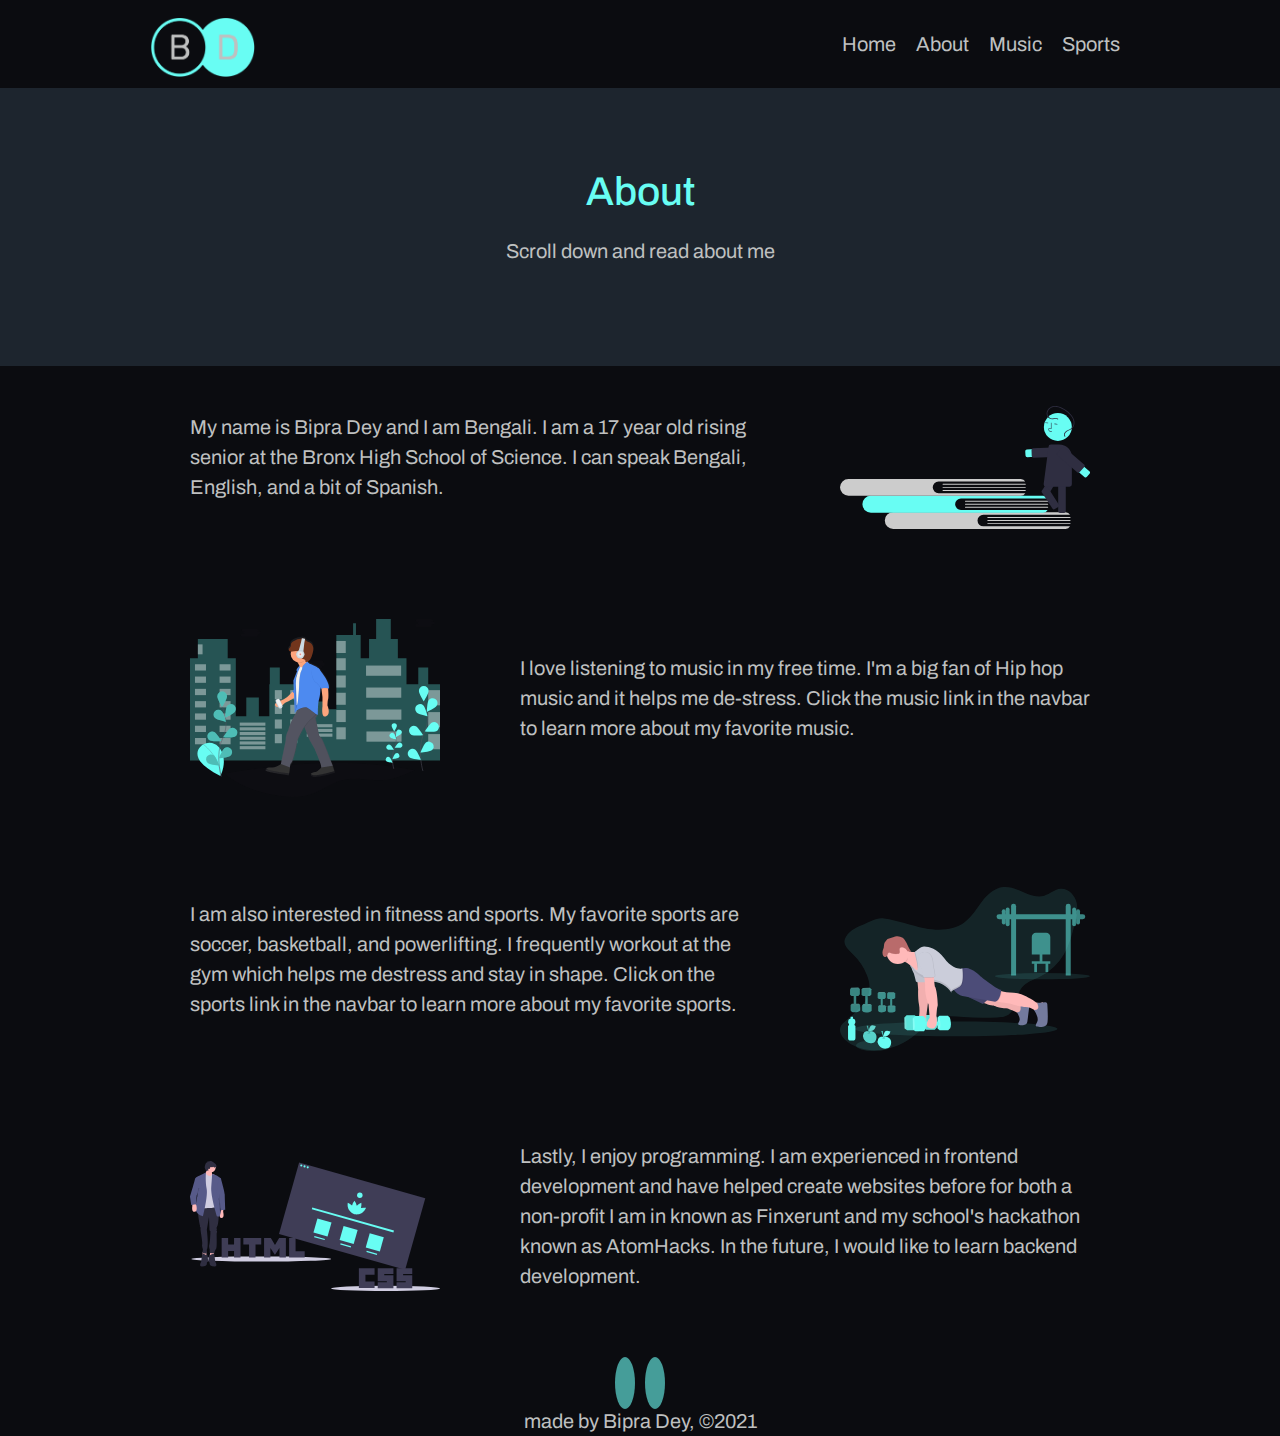
<file: about.html>
<!DOCTYPE html>
<html lang="en">
<head>
    <meta charset="UTF-8">
    <meta http-equiv="X-UA-Compatible" content="IE=edge">
    <meta name="viewport" content="width=device-width, initial-scale=1.0">
    <link rel="stylesheet" href="https://maxcdn.bootstrapcdn.com/bootstrap/4.5.2/css/bootstrap.min.css">
    <link href="style.css" rel="stylesheet" type="text/css" />
    <link href="about.css" rel="stylesheet" type="text/css" />
    <link rel="preconnect" href="https://fonts.googleapis.com">
    <link rel="preconnect" href="https://fonts.gstatic.com" crossorigin>
    <link href="https://fonts.googleapis.com/css2?family=Archivo&display=swap" rel="stylesheet">
    <link rel="stylesheet" href="https://cdnjs.cloudflare.com/ajax/libs/font-awesome/5.15.3/css/all.min.css" integrity="sha512-iBBXm8fW90+nuLcSKlbmrPcLa0OT92xO1BIsZ+ywDWZCvqsWgccV3gFoRBv0z+8dLJgyAHIhR35VZc2oM/gI1w==" crossorigin="anonymous" referrerpolicy="no-referrer" />
    <title>Document</title>

</head> 
<body class="d-flex flex-column min-vh-100">
   <nav class="navbar navbar-expand-lg">
        <a href = "index.html" id = "logo"><img src = "finallogo.png"></a>
        <button class="navbar-toggler" type="button" data-toggle="collapse" data-target="#navbarDropdown" aria-controls="navbarDropdown" aria-expanded="false" aria-label="Toggle navigation">
          <span class="navbar-toggler-icon"><i class="fas fa-bars"></i></span>
        </button>
        <div class="collapse navbar-collapse" id="navbarDropdown">
          <div class="navbar-nav ml-auto">
            <a class="nav-item nav-link" href="index.html">Home</a>
            <a class="nav-item nav-link" href="about.html">About</a>
            <a class="nav-item nav-link" href="music.html">Music</a>
            <a class="nav-item nav-link" href="sports.html">Sports</a>
          </div>
        </div>
      </nav>


      <div class="wrapper flex-grow-1">
          <div class = "text">
            <h2>About</h2>
            <p>Scroll down and read about me</p>
          </div>
          <div class = "boxes">
          <div class="box1">
            <p>My name is Bipra Dey and I am Bengali. I am a 17 year old rising senior at the Bronx High School of Science. I can speak Bengali, English, and a bit of Spanish.</p>
            <div class="cartoonImg">
              <img src = "school.svg">
            </div>
          </div>
          <div class="box1">
            <div class="cartoonImg">
              <img src = "music1.svg">
            </div>
            <p>I love listening to music in my free time. I'm a big fan of Hip hop music and it helps me de-stress. Click the music link in the navbar to learn more about my favorite music.</p>
          </div>
          <div class="box1">
            <p>I am also interested in fitness and sports. My favorite sports are soccer, basketball, and powerlifting. I frequently workout at the gym which helps me destress and stay in shape. Click on the sports link in the navbar to learn more about my favorite sports. </p>
            <div class="cartoonImg">
              <img src = "gym.svg">
            </div>
    
          </div>
          <div class="box1">
            <div class="cartoonImg">
              <img src = "web.svg">
            </div>
            <p>Lastly, I enjoy programming. I am experienced in frontend development and have helped create websites before for both a non-profit I am in known as Finxerunt and my school's hackathon known as AtomHacks. In the future, I would like to learn backend development.</p>
          
          </div>


          </div>



      </div>


      <footer class = "footer">
        <div class = "icons">
            <a href = 'mailto: bipradey05@gmail.com'><i class="far fa-envelope"></i></a>
            <a href = 'https://www.linkedin.com/in/bipra-dey-6981511b8/'><i class="fab fa-linkedin-in"></i></a>
  
          </div>
          <div class = "links">
            made by Bipra Dey, ©2021
          </div>
      </footer>

      <!-- jQuery library -->
<script src="https://ajax.googleapis.com/ajax/libs/jquery/3.5.1/jquery.min.js"></script>

<!-- Popper JS -->
<script src="https://cdnjs.cloudflare.com/ajax/libs/popper.js/1.16.0/umd/popper.min.js"></script>

<!-- Latest compiled JavaScript -->
<script src="https://maxcdn.bootstrapcdn.com/bootstrap/4.5.2/js/bootstrap.min.js"></script>

<script src = "script.js"></script>
</body>
</html>
</file>
<file: style.css>
*{
    margin: 0;
    padding: 0;
    color: #BFC0C0;
    font-size: 20px;
    font-family: 'Archivo', sans-serif;
    
}

body, html{
    background: #0B0C10;
    overflow-x: hidden;
    
   
}

.navbar{
  display: flex;
  align-items: center;
  justify-content: center;
}

nav img{
  width: 105px;
  height: 60px;
}
 

 #logo, .nav-item{
    color: #BFC0C0;
 }


#logo:hover{
    text-decoration: none;
}



#logo{
    font-size: 45px;
    font-weight: 900;
}

.navbar{
    margin-left: 130px;
    margin-right: 130px;
}




  .nav-item:hover{
    color: #68FDF3;
    transition: 0.3s ease;
  }
  .nav-item{
    position: relative;
  }
  .nav-item::before{
    content: "";
    position: absolute;
    width: 100%;
    height: 2px;
    bottom: 0;
    left: 0;
    background-color: #68FDF3;
    visibility: hidden;
    transform: scaleX(0);
    transition: all 0.3s ease;
}

.nav-item:hover:before{
  visibility: visible;
  transform: scaleX(1);
}




  .navbar-toggler a{
      color: #BFC0C0;
      background-color: #BFC0C0;
  }

.navbar-toggler-icon{
    color: #BFC0C0;
    
}

.navbar-toggler-icon i{
    font-size: 45px;
    
}

.navbar-toggler{
    margin-bottom: 19px;
}


.navbar-toggler:focus, .navbar-toggler:active:focus, .navbar-toggler.active:focus{
    outline:none;
    box-shadow:none;
}
 

 #updateText{
   color: #68FDF3;
 }

@media (max-width: 1024px) {
    .navbar{
      margin: 0;
      margin-left: 100px;
      margin-right: 100px;
    }
  }
  
  @media (max-width: 900px) {
    .navbar{
      margin: 0;
      margin-left: 50px;
      margin-right: 50px;
    }
  }

  @media (max-width: 400px) {
    .navbar{
      margin: 0;
      margin-left: 30px;
      margin-right: 30px;
    }
  }



  .footer{
    display: flex;
    flex-direction: column;
    align-items: center;
    justify-content: center;
    margin-left: auto;
    margin-right: auto;
    
  }


.icons i{
    font-size: 30px;
}

  .links li{
      padding-right: 5px;
      padding-left: 5px;
      
  }
  

  .links li a{
    color: #BFC0C0;
    font-size: 20px;
  }
  .links ul{
      display: flex;
      list-style: none;
      justify-content: center;
      align-items: center;
  }

  
  

  .links li a:hover{
      color: #68FDF3;
      transition: 0.4s ease;
      text-decoration: none;
  }

  .slash{
      font-size: 35px;
  }


.icons a i{
    border-radius: 50%;
    background-color: #459D99;
    margin: 5px;
    padding: 10px;
    color: #0F1015;
}

.icons a i:hover{
    background-color: #68FDF3;
    transition: 0.4s ease;
}
 

.aboutme{
    display: flex;
    margin-top: 50px;
    width: 900px;
    margin-left: auto;
    margin-right: auto;
    align-items: center;
    justify-content: center;
    gap: 0px;

  }


  
  

  .blob{
    width: 250px;
    height: 250px;
    padding: 30px;
    background: #68FDF3;
    animation: move 7s linear infinite;
  }

  @keyframes move{
    0%, 100%{
      
      border-radius: 67% 33% 60% 40% / 41% 44% 56% 59%;
    }
    25%{
      
      border-radius: 53% 47% 32% 68% / 42% 71% 29% 58%;
    }
    50%{
     
      border-radius: 58% 42% 66% 34% / 36% 46% 54% 64%;
    }
    75%{
    
      border-radius: 76% 24% 63% 37% / 52% 71% 29% 48%; 
    }
  }


  .blob-container{
    position: relative;
    right: 200px;
    bottom: 0px;
    display: flex;
    justify-content: center;
    align-items: center;
    
  }

  .blob-container img, .blob{
    position: absolute;
  }

  .blob-container img{
    width: 180px;
    height: 180px;
    border-radius: 50%;
  
  }





  .lefttxt{
    width: 100%;
  }
  
  .lefttxt h2{
    font-size: 65px;
    color: #BFC0C0;
    position: relative;
  }
  
  .lefttxt span{
    display: none;
    font-size: 65px;
    color: #68FDF3;
     
  }


  .lefttxt p{
    font-size: 23px;
    text-align: justify;
    line-height: 1.3;
    margin-top: 20px;
  }
  
  @media (max-width: 1024px) {
    .navbar{
      gap: 100px;
      width: 100%;
      margin-left: auto;
      margin-right: auto;
     
    }
  
    .aboutme{
      flex-direction: column;
      overflow-x: hidden;
    }
    .rightimg img{
      width: 100%;
    }
  
  
    .leftxt{
      width: 500px;
    }
  
    .lefttxt h2, span{
      font-size: 40px;
    }
  
    span{
     
      font-size: 40px !important;
    }

    .lefttxt p{
      font-size: 17px;
      width: 300px;
      word-wrap: break-word;
    }
  

    .aboutme{
        width: 100%;
        margin-top: 0;
        gap: 0;
    }

    .lefttxt{
        text-align: center;
        margin-left: auto;
        margin-right: auto;
    }
    .lefttxt p{
        width: 700px;
        
    }
  }
  

  @media(max-width: 900px){
      .lefttxt p{
          width: 100%;
          padding: 12px;
      }
  }


/*custom scrollbar*/

::-webkit-scrollbar {
  width: 18px;
}

::-webkit-scrollbar-track {
  background-color: transparent;
}

::-webkit-scrollbar-thumb {
  background-color: #BFC0C0;
  border-radius: 15px;
  border: 6px solid transparent;
  background-clip: content-box;
}

::-webkit-scrollbar-thumb:hover {
  background-color: #a1b5b9;
  
}
</file>
<file: about.css>
.text{
  background: #1D252E;
  text-align: center;
  padding: 80px;
 
}

.text h2{
  color: #68FDF3;
  margin-bottom: 20px;
}


.boxes{
  display: flex;
  flex-direction: column;
  align-items: center;
  justify-content: center;
   margin: 0 auto;
   width: 900px;
   
}

.box1{
  display: flex;
   gap: 80px;
   align-items: center;
   justify-content: center;
   margin-top: 40px;
   margin-bottom: 50px;
   width: 900px;
}

.cartoonImg{
  width: 250px;
  height: 100%;
}

.cartoonImg img{
  width: 250px;
  height: 100%;
}
</file>
